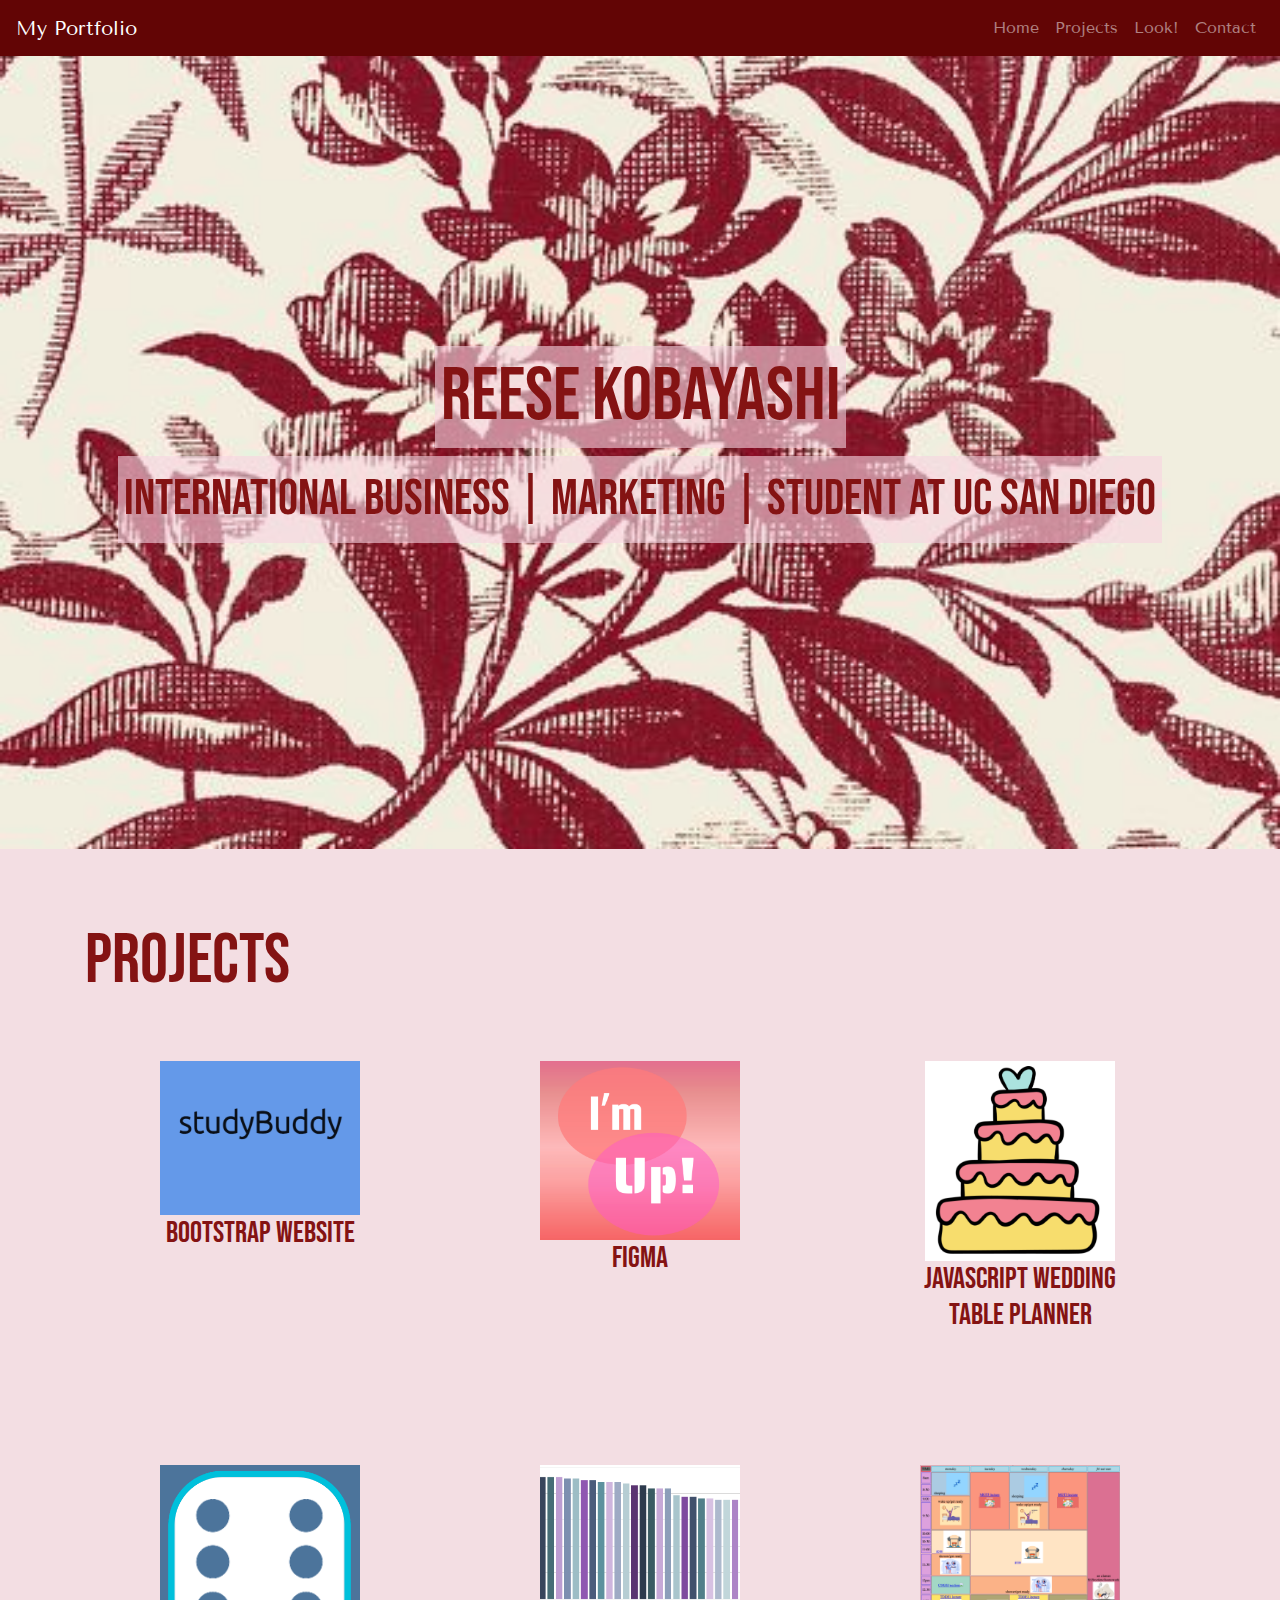
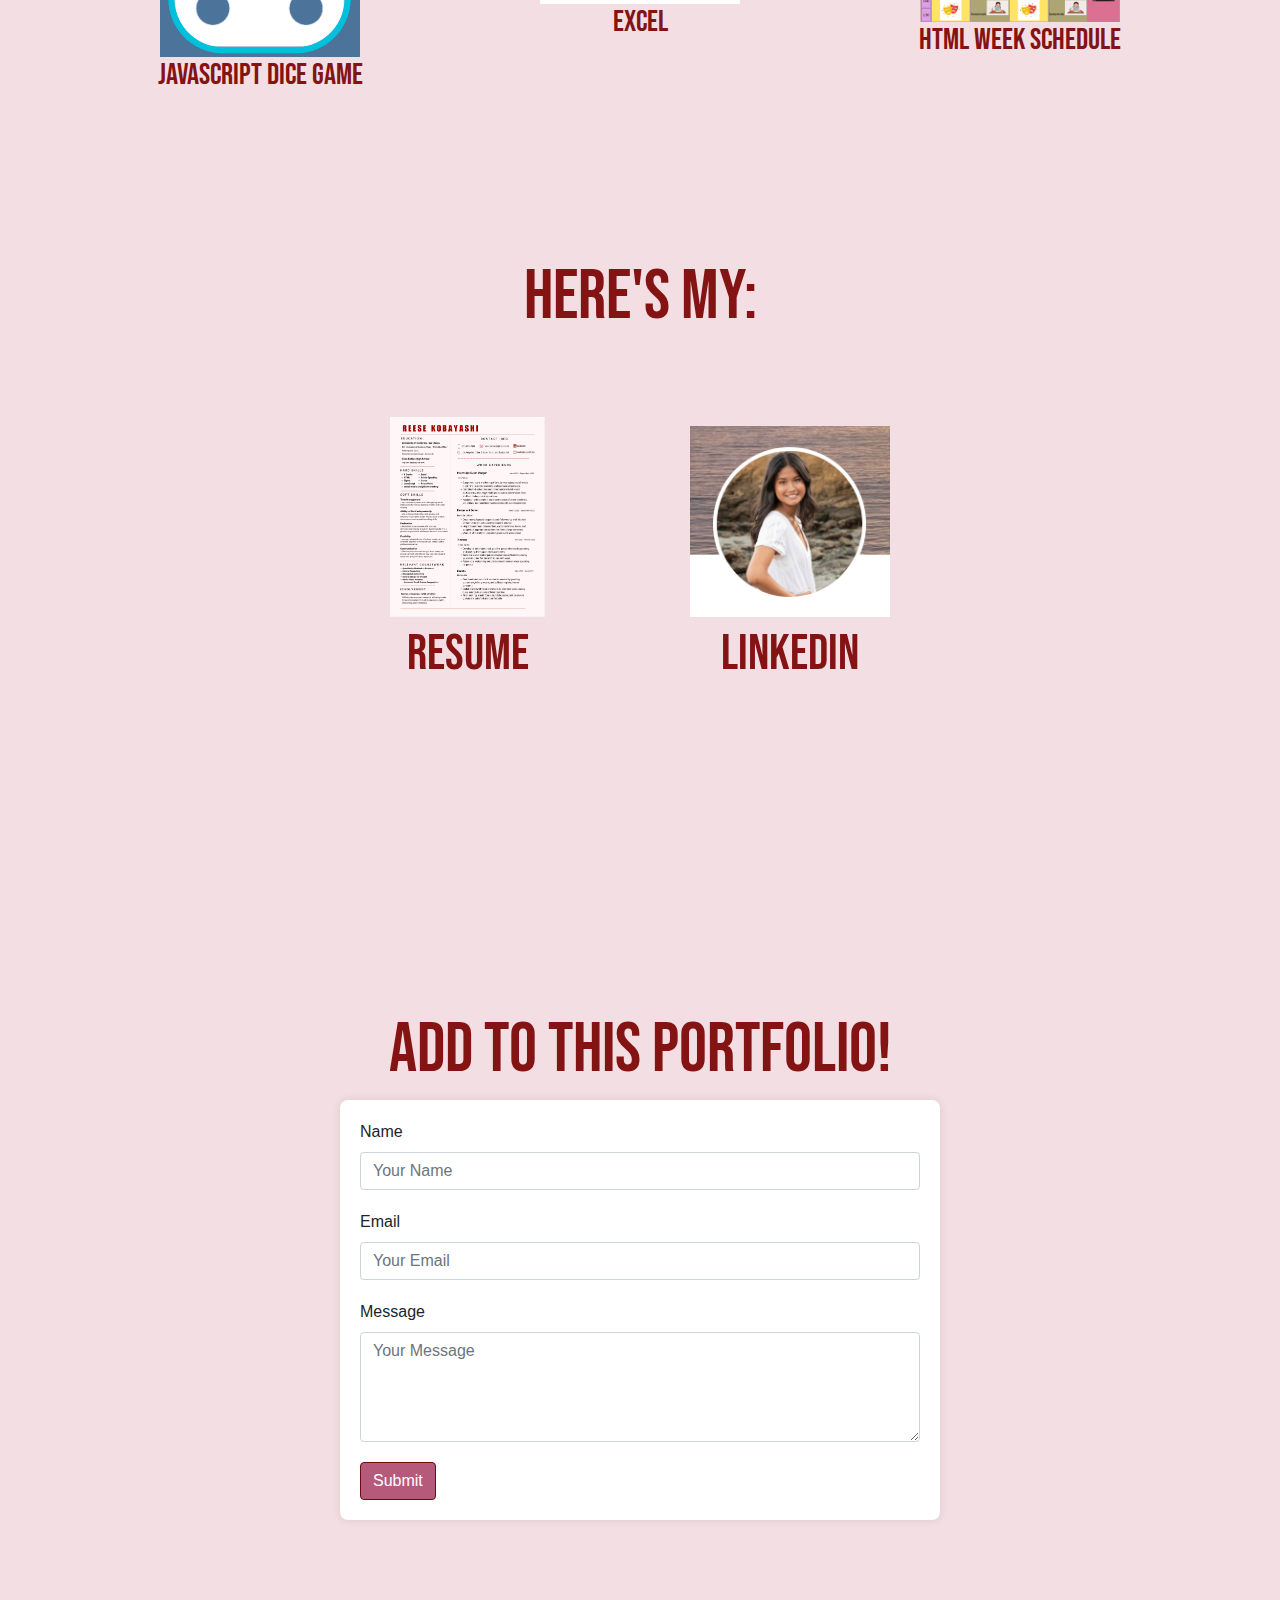
<file: COGS 3/final portfolio/index.html>
<!DOCTYPE html>
<html lang="en">
<head>
    <meta charset="UTF-8">
    <meta name="viewport" content="width=device-width, initial-scale=1.0">
    <title>My Portfolio</title>
    <!-- Bootstrap CDN Link -->
    <link rel="stylesheet" href="https://stackpath.bootstrapcdn.com/bootstrap/4.3.1/css/bootstrap.min.css" integrity="sha384-ggOyR0iXCbMQv3Xipma34MD+dH/1fQ784/j6cY/iJTQUOhcWr7x9JvoRxT2MZw1T" crossorigin="anonymous">
    <link rel="stylesheet" href="portfolio.css"> <!-- Link to your styles.css file -->
    <link rel="preconnect" href="https://fonts.googleapis.com">
<link rel="preconnect" href="https://fonts.gstatic.com" crossorigin>
<link href="https://fonts.googleapis.com/css2?family=Bebas+Neue&display=swap" rel="stylesheet">
<link rel="preconnect" href="https://fonts.googleapis.com">
<link rel="preconnect" href="https://fonts.gstatic.com" crossorigin>
<link href="https://fonts.googleapis.com/css2?family=Staatliches&family=Tenor+Sans&display=swap" rel="stylesheet">
</head>
<body>

<!-- Navigation Bar -->
<nav class="navbar navbar-expand-lg navbar-dark custom-navbar fixed-top">
    <a class="navbar-brand" href="#">My Portfolio</a>
    <button class="navbar-toggler" type="button" data-toggle="collapse" data-target="#navbarNav" aria-controls="navbarNav" aria-expanded="false" aria-label="Toggle navigation">
        <span class="navbar-toggler-icon"></span>
    </button>
    <div class="collapse navbar-collapse" id="navbarNav">
        <ul class="navbar-nav ml-auto">
            <li class="nav-item">
                <a class="nav-link" href="#home">Home</a>
            </li>
            <li class="nav-item">
                <a class="nav-link" href="#projects">Projects</a>
            </li>
            <li class="nav-item">
                <a class="nav-link" href="#contact">Look!</a>
            </li>
            <li class="nav-item">
                <a class="nav-link" href="#contactForm">Contact</a>
            </li>
        </ul>
    </div>
</nav>

<!-- Header Section -->
<header id="home">
    <div class="container">
        <h1><span class="highlight-text">Reese Kobayashi</span></h1>
        <p><span class="highlight-text" class="stuff">international business | marketing | student at UC San Diego</span></p>
    </div>
</header>

<!-- Projects Section -->
<section id="projects">
    <div class="container">
        <h2>Projects</h2>
        <div class="row justify-content-center">
            <!-- Project 1 -->
            <div class="col-md-4 mb-4">
                <div class="project-box">
                    <a href="http://127.0.0.1:5500/KobayashiLab3.html" target="_blank">
                        <img src="images/Screenshot 2023-12-14 at 7.35.25 PM.png" alt="Project 1">
                        <h3>Bootstrap website</h3>
                    </a>
                </div>
            </div>
            <!-- Project 2 -->
            <div class="col-md-4 mb-4">
                <div class="project-box">
                    <a href="https://www.figma.com/proto/1ag4mIz1DXHiiPdto4S2rB/COGS-3-figma-lab?type=design&node-id=2-5&t=4RuFqS2H6Z56NGk9-1&scaling=scale-down&page-id=0%3A1&mode=design" target="_blank">
                        <img src="images/Screenshot 2023-12-14 at 7.06.40 PM.png" alt="Project 2">
                        <h3>Figma</h3>
                    </a>
                </div>
            </div>
            <!-- Project 3 -->
            <div class="col-md-4 mb-4">
                <div class="project-box">
                    <a href="http://127.0.0.1:5500/cgs3xzzWedding.html" target="_blank">
                        <img src="images/Screenshot 2023-12-14 at 7.23.07 PM.png" alt="Project 3">
                        <h3>JavaScript wedding table planner</h3>
                    </a>
                </div>
            </div>
        </div>
        <div class="row justify-content-center">
            <!-- Project 4 -->
            <div class="col-md-4 mb-4">
                <div class="project-box">
                    <a href="http://127.0.0.1:5500/dice.html" target="_blank">
                        <img src="images/Screenshot 2023-12-14 at 2.48.00 PM.png" alt="Project 4">
                        <h3>Javascript dice game</h3>
                    </a>
                </div>
            </div>
            <!-- Project 5 -->
            <div class="col-md-4 mb-4">
                <div class="project-box">
                    <a href="images/cgs3xzz Data-1.xlsx" target="_blank">
                        <img src="images/Screenshot 2023-12-14 at 2.42.27 PM.png" alt="Project 5">
                        <h3>Excel</h3>
                    </a>
                </div>
            </div>
            <!-- Project 6 -->
            <div class="col-md-4 mb-4">
                <div class="project-box">
                    <a href="http://127.0.0.1:5500/KobayashiLab2.html" target="_blank">
                        <img src="images/Screenshot 2023-12-14 at 2.19.56 PM.png" alt="Project 6">
                        <h3>html week schedule</h3>
                    </a>
                </div>
            </div>
        </div>
    </div>
</section>


<!-- Contact Section -->
<section id="contact">
    <div class="container">
        <h2>Here's my:</h2>
        <!-- Resume Link -->
        <div class="contact-box">
            <a href="images/Kobayashi Resume (1).pdf" target="_blank">
                <img src="images/Screenshot 2023-12-12 at 9.24.06 PM.png" alt="Resume">
                <p>Resume</p>
            </a>
        </div>

            <!-- LinkedIn URL -->
            <div class="contact-box">
                <a href="https://www.linkedin.com/in/reese-kobayashi/" target="_blank">
                    <img src="images/Screenshot 2023-12-12 at 9.07.09 PM.png" alt="LinkedIn">
                    <p>LinkedIn</p>
                </a>
            </div>
    </div>
</section>

<section id="Add">
    <div>
    <h2>Add to this portfolio!</h2>
    <form id="contactForm">
    <div class="form-group">
        <label for="name">Name</label>
        <input type="text" class="form-control" id="name" placeholder="Your Name">
    </div>
    <div class="form-group">
        <label for="email">Email</label>
        <input type="email" class="form-control" id="email" placeholder="Your Email">
    </div>
    <div class="form-group">
        <label for="message">Message</label>
        <textarea class="form-control" id="message" rows="4" placeholder="Your Message"></textarea>
    </div>
    <button type="button" class="btn btn-primary" onclick="submitForm()">Submit</button>
    </form>
    </div>
</section>

<script>
    function submitForm() {
        // Perform form submission logic here

        // Clear the form after submission
        document.getElementById("contactForm").reset();
    }
</script>

<!-- Footer Section -->
<footer>
</footer>

<!-- Bootstrap JS and Popper.js CDN Links -->
<script src="https://code.jquery.com/jquery-3.3.1.slim.min.js" integrity="sha384-q8i/X+965DzO0rT7abK41JStQIAqVgRVzpbzo5smXKp4YfRvH+8abtTE1Pi6jizo" crossorigin="anonymous"></script>
<script src="https://cdn.jsdelivr.net/npm/@popperjs/core@2.11.6/dist/umd/popper.min.js" integrity="sha384-T7LvVz6pF1fAgtDKkZc5RrP9cC5aI7D6Vdquh/JFk5K59YYjag5MQWZXzep0KT9F" crossorigin="anonymous"></script>
<script src="https://stackpath.bootstrapcdn.com/bootstrap/4.3.1/js/bootstrap.min.js" integrity="sha384-JjSmVgyd0p3pXB1rRibZUAYoIIy6OrQ6VrjIEaFf/nJGzIxFDsf4x0xIM+B07jRM" crossorigin="anonymous"></script>
</body>
</html>
</file>
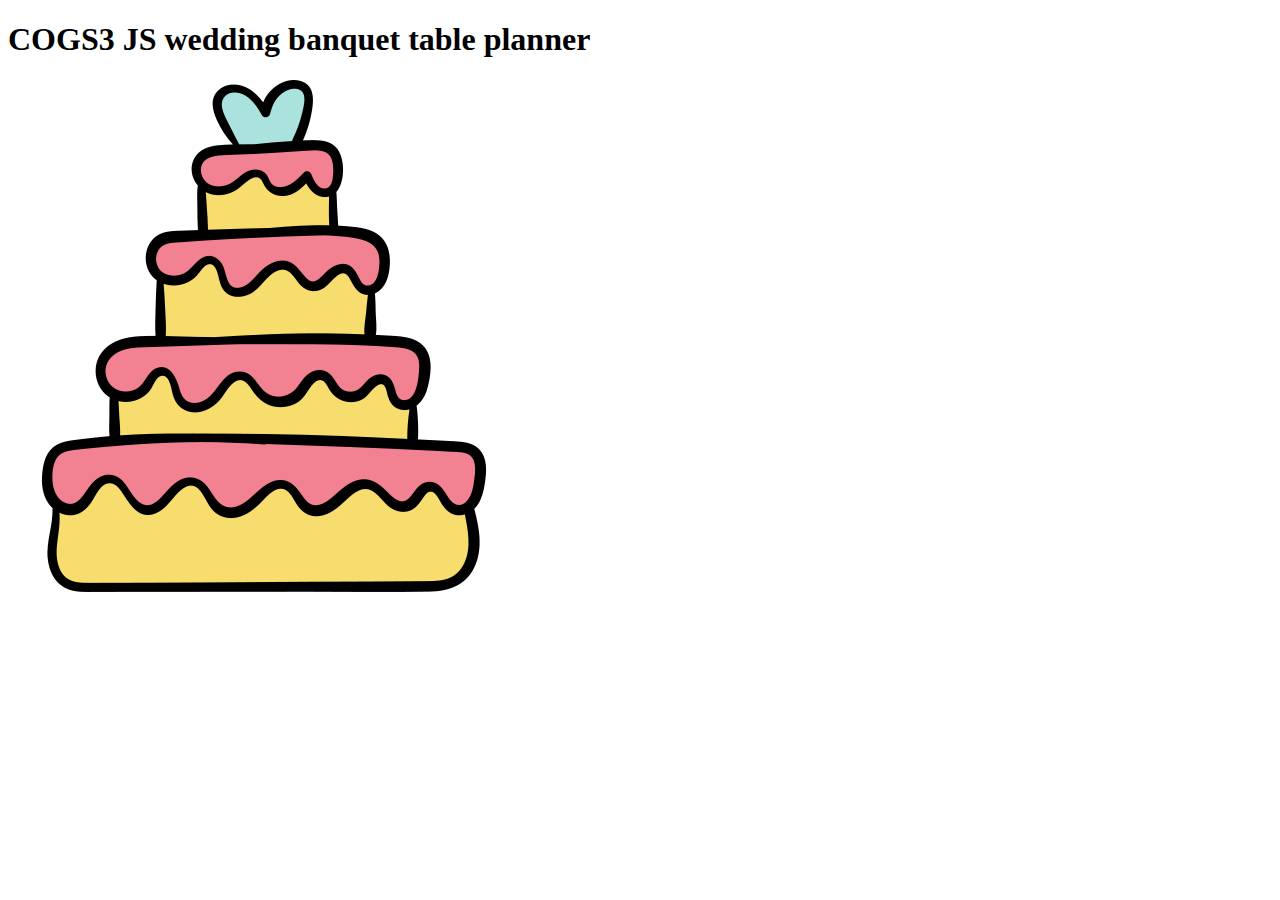
<file: COGS 3/cgs3xzzWedding.html>
<!DOCTYPE html>
<html>
<head>
    <title>COGS3 JS wedding banquet table planner</title>
</head>
<body>
    <h1>COGS3 JS wedding banquet table planner</h1>
    <img src="weddingimages/1058345.png">

    <script>
        
        function distributeGuestsAtEachTable(totalGuests, numberOfTables) {
            let guestsPerTable = Math.floor(totalGuests / numberOfTables);
            let remainingGuests = totalGuests % numberOfTables;

            return {
                totalGuests: totalGuests,
                numberOfTables: numberOfTables,
                guestsPerTable: guestsPerTable,
                remainingGuests: remainingGuests
            };
        }

        let totalGuestsInput = prompt("How Many Guests Do You Have?");
        let numberOfTablesInput = prompt("How Many Tables Do You Want?");

        let totalGuests = parseInt(totalGuestsInput);
        let numberOfTables = parseInt(numberOfTablesInput);

        if (isNaN(totalGuests) || isNaN(numberOfTables) || totalGuests < 1 || numberOfTables < 1) {
            alert("Invalid input. Please enter valid positive numbers greater than one.");
        } else {
            let result = distributeGuestsAtEachTable(totalGuests, numberOfTables);
        alert(`Your ${totalGuests} guests will be seated as follows: ${result.numberOfTables - result.remainingGuests > 0 ? result.numberOfTables - result.remainingGuests + " table" + (result.numberOfTables - result.remainingGuests > 1 ? "s" : "") + " of " + result.guestsPerTable : ""}${result.numberOfTables - result.remainingGuests > 0 && result.remainingGuests > 0 ? ", and " : ""}${result.remainingGuests > 0 ? result.remainingGuests + " table" + (result.remainingGuests > 1 ? "s" : "") + " of " + (result.guestsPerTable + 1) : ""}.`);
        }
    </script>
</body>
</html>
</file>
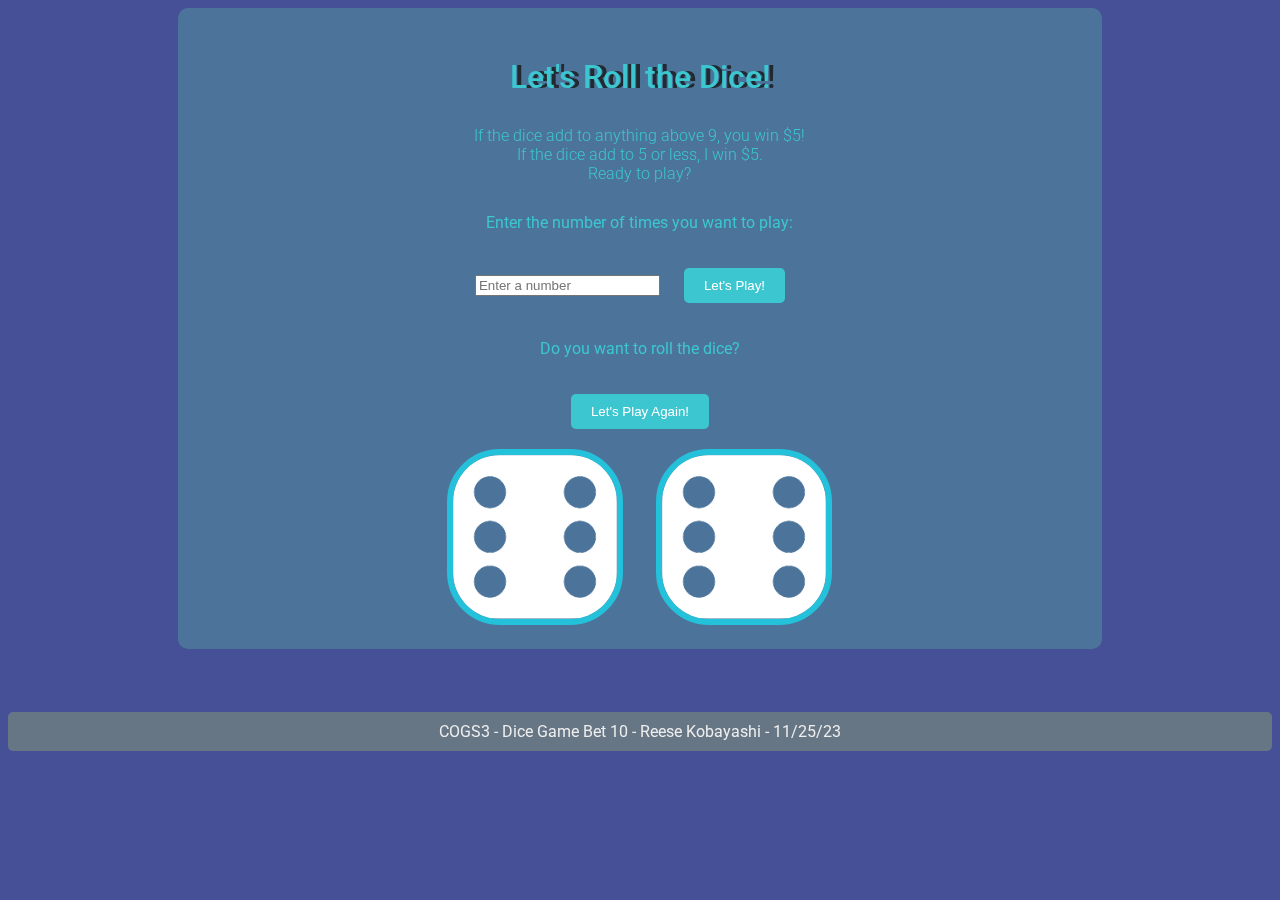
<file: COGS 3/dice.html>
<!DOCTYPE html>
<html lang="en" dir="ltr">

<head>
  <meta charset="utf-8">
  <title>COGS3 - Best of 10!</title>
  <link rel="stylesheet" href="styles.css">
  <link href="https://fonts.googleapis.com/css2?family=Roboto:wght@100;300;400;500;900&display=swap" rel="stylesheet">
</head>

<body>

  <div class="container">
    <!-- Reports the values of the die and the sum -->
    <h1>Let's Roll the Dice!</h1>

    <!-- Reports the outcome of the bet -->
    <h2>
      If the dice add to anything above 9, you win $5! <br>
      If the dice add to 5 or less, I win $5. <br>
      Ready to play?
    </h2>

    <!-- JS will input the content -->
    <h3></h3>

    <div>
      <p>Enter the number of times you want to play:</p>
      <input type="number" id="numPlays" placeholder="Enter a number">
      <button class="myBtn" onclick="letsPlay()">Let's Play!</button>
    </div>
    <div>
      <p> Do you want to roll the dice? </p>
      <button class="myBtn" onclick="letsPlay()">Let's Play Again!</button>
    </div>

    <div class="dice">
      <img class="img1" src="images/dice6.png">
    </div>

    <div class="dice">
      <img class="img2" src="images/dice6.png">
    </div>
  </div>

  <footer>
    COGS3 - Dice Game Bet 10 - Reese Kobayashi - 11/25/23
  </footer>

  <script src="index.js" charset="utf-8"></script>

</body>

</html>
</file>
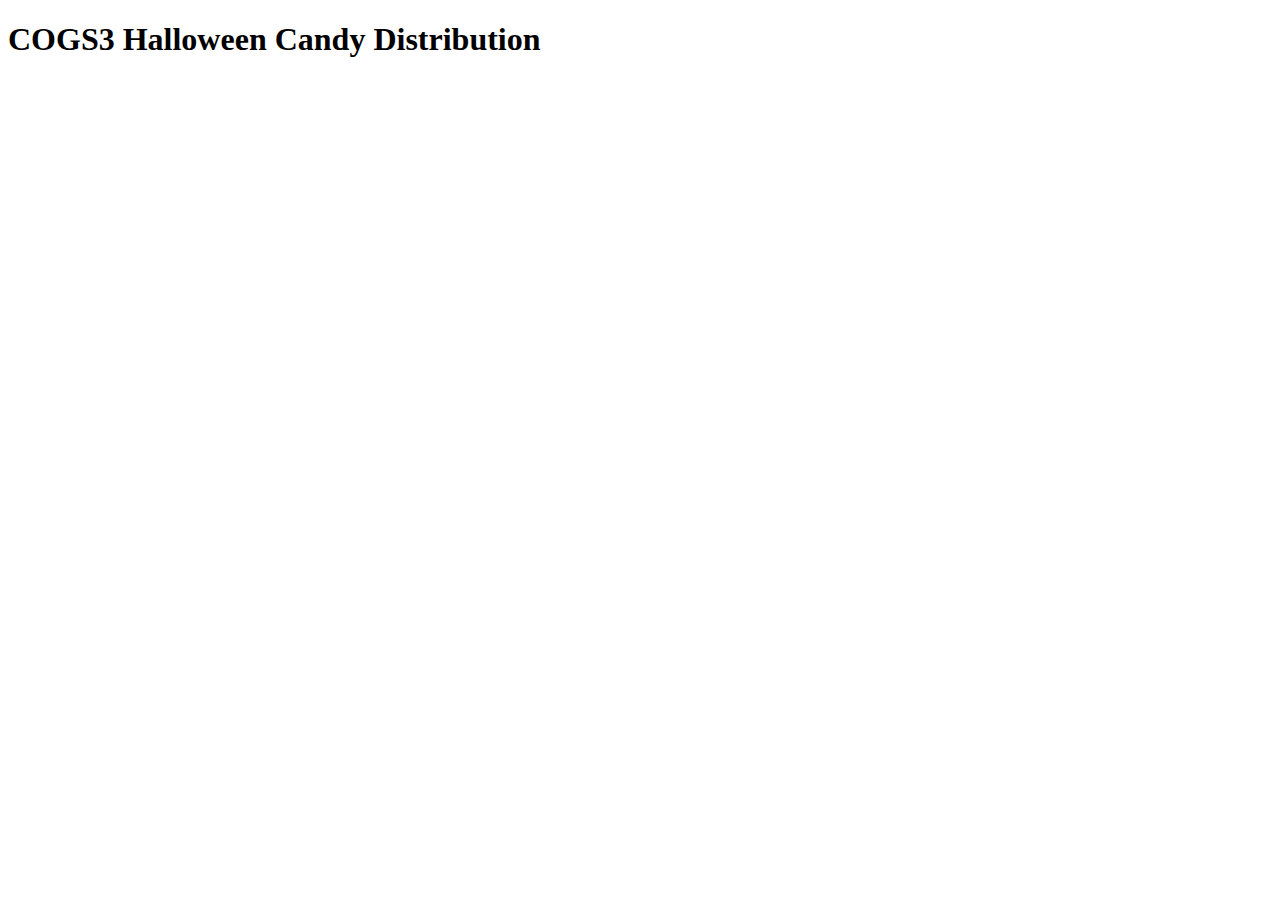
<file: COGS 3/JS_inClass_3_halloweenQUIZ.html>
<!DOCTYPE html>
<html lang="en">

<head>
    <meta charset="UTF-8">
    <title>Halloween Candy Distribution</title>
</head>

<body>
    <h1>COGS3 Halloween Candy Distribution</h1>

    <script>
        function distributeCandyWithLeftovers(totalCandy, numberOfKids) {
            let candyPerKid = Math.floor(totalCandy/numberOfKids );
            let leftoverCandy = totalCandy % numberOfKids ;

            return {
                totalCandy: totalCandy,
                numberOfKids: numberOfKids,
                candyPerKid: candyPerKid,
                leftoverCandy: leftoverCandy
            }
        }

        // A prompt is easy to get user input
        let totalCandyInput = prompt("Enter the total amount of candy:");
        let numberOfKidsInput = prompt("Enter the number of kids:");

        // convert the input into numeric data types
        let totalCandy = parseInt(totalCandyInput);
        let numberOfKids = parseInt(numberOfKidsInput);

        // it is good programming practice to validate the input 
        if (isNaN(totalCandy) || isNaN(numberOfKids) || totalCandy < 0 || numberOfKids <= 0) {
            alert("Invalid input. Please enter valid positive numbers.");
        } else {
            let result = distributeCandyWithLeftovers(totalCandy, numberOfKids);
            alert(`Each kid gets ${result.candyPerKid} pieces of candy.\nYou get to keep ${result.leftoverCandy} pieces of candy.`);
        }
    </script>
</body>

</html>
</file>
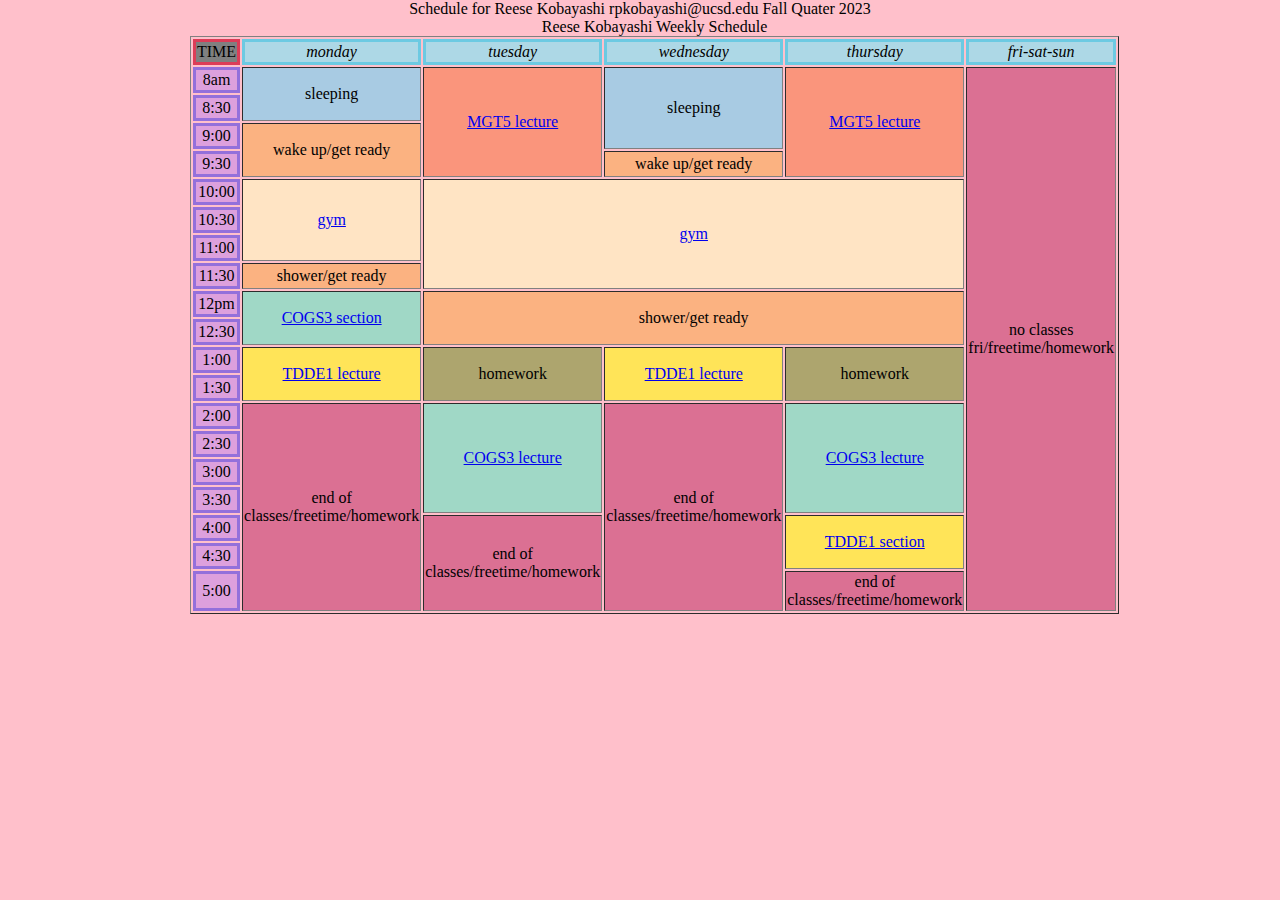
<file: COGS 3/KobayashiLab2.html>
<!DOCTYPE html>
<html>
    <head>
        <link rel="stylesheet" href="css/styleLab2.css"        

        <h2>Schedule for Reese Kobayashi rpkobayashi@ucsd.edu Fall Quater 2023</h2>

    </head>
    <body>
        <table border="1">
            <caption>Reese Kobayashi Weekly Schedule</caption>
            <tr>
                <td class="time">TIME</td>
                <td class="tablehead">monday</td>
                <td class="tablehead">tuesday</td>
                <td class="tablehead">wednesday</td>
                <td class="tablehead">thursday</td>
                <td class="tablehead">fri-sat-sun</td>
            </tr>
            <tr>
                <td class="timehead">8am</td>
                <td rowspan="2" class="sleeping">sleeping</td>
                <td rowspan="4" class="mgt"><a href="https://catalog.ucsd.edu/courses/MGT.html">MGT5 lecture </a></td>
                <td rowspan="3" class="sleeping">sleeping</td>
                <td rowspan="4" class="mgt"><a href="https://catalog.ucsd.edu/courses/MGT.html">MGT5 lecture </a></td>
                <td rowspan="19" class="freetime">no classes fri/freetime/homework</td>
            </tr>
            <tr>
                <td class="timehead">8:30</td>
            </tr>
            <tr>
                <td class="timehead">9:00</td>
                <td rowspan="2" class="getready">wake up/get ready</td>
            </tr>
            <tr>
                <td class="timehead">9:30</td>
                <td class="getready">wake up/get ready</td>
            </tr>
            <tr>
                <td class="timehead">10:00</td>
                <td rowspan="3" class="gym"><a href="https://recreation.ucsd.edu/">gym</a></td>
                <td rowspan="4" colspan="3" class="gym"><a href="https://recreation.ucsd.edu/">gym</a></td>
            </tr>
            <tr>
                <td class="timehead">10:30</td>
            </tr>
            <tr>
                <td class="timehead">11:00</td>
            </tr>
            <tr>
                <td class="timehead">11:30</td>
                <td class="getready">shower/get ready</td>
            </tr>
            <tr>
                <td class="timehead">12pm</td>
                <td rowspan="2" class="cogs"><a href="https://pages.ucsd.edu/~mboyle/COGS3/index.html">COGS3 section</a></td>
                <td rowspan="2" colspan="3" class="getready">shower/get ready</td>
            </tr>
            <tr>
                <td class="timehead">12:30</td>
            </tr>
            <tr>
                <td class="timehead">1:00</td>
                <td rowspan="2" class="tdde"><a href="https://theatre.ucsd.edu/academics/graduate/design-mfa.html">TDDE1 lecture</a></td>
                <td rowspan="2" class="homework">homework</td>
                <td rowspan="2" class="tdde"><a href="https://theatre.ucsd.edu/academics/graduate/design-mfa.html">TDDE1 lecture</a></td>
                <td rowspan="2" class="homework">homework</td>
            </tr>
            <tr>
                <td class="timehead">1:30</td>
            </tr>
            <tr>
                <td class="timehead">2:00</td>
                <td rowspan="7" class="freetime">end of classes/freetime/homework</td>
                <td rowspan="4" class="cogs"><a href="https://pages.ucsd.edu/~mboyle/COGS3/index.html">COGS3 lecture</a></td>
                <td rowspan="7" class="freetime">end of classes/freetime/homework</td>
                <td rowspan="4" class="cogs"><a href="https://pages.ucsd.edu/~mboyle/COGS3/index.html">COGS3 lecture</a></td>
            </tr>
            <tr>
                <td class="timehead">2:30</td>
            </tr>
            <tr>
                <td class="timehead">3:00</td>
            </tr>
            <tr>
                <td class="timehead">3:30</td>
            </tr>
            <tr>
                <td class="timehead">4:00</td>
                <td rowspan="3" class="freetime">end of classes/freetime/homework</td>
                <td rowspan="2" class="tdde"><a href="https://theatre.ucsd.edu/academics/graduate/design-mfa.html">TDDE1 section</a></td>
            </tr>
            <tr>
                <td class="timehead">4:30</td>
            </tr>
            <tr>
                <td class="timehead">5:00</td>
                <td class="freetime">end of classes/freetime/homework</td>
            </tr>
        </table>
    </body>
</html>
</file>
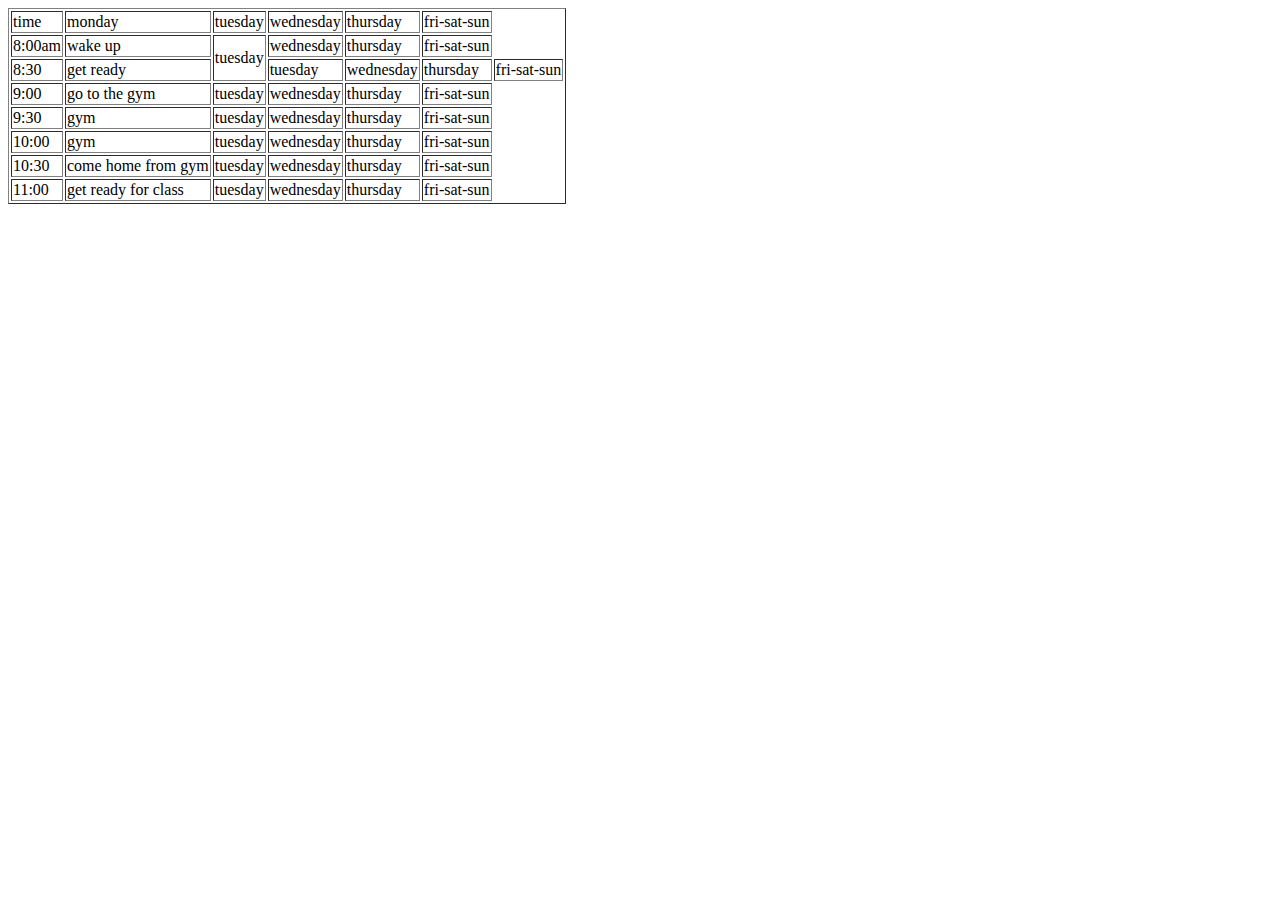
<file: COGS 3/Week2Lecture1.html>
<!DOCTYPE html>
<html>
 <head>
    <title>HTML Tables</title>
</head>  
<body>
    <table border="1">
        <!--header-->
        <tr>
            <td>time</td>
            <td>monday</td>
            <td>tuesday</td>
            <td>wednesday</td>
            <td>thursday</td>
            <td>fri-sat-sun</td>
        </tr>
        <!--8am-->
        <tr>
            <td>8:00am</td>
            <td >wake up</td>
            <td rowspan="2">tuesday</td>
            <td>wednesday</td>
            <td>thursday</td>
            <td>fri-sat-sun</td>
        </tr>
        <tr>
            <td>8:30</td>
            <td>get ready</td>
            <td>tuesday</td>
            <td>wednesday</td>
            <td>thursday</td>
            <td>fri-sat-sun</td>
        </tr>
        <tr>
            <td>9:00</td>
            <td>go to the gym</td>
            <td>tuesday</td>
            <td>wednesday</td>
            <td>thursday</td>
            <td>fri-sat-sun</td>
        </tr>
        <tr>
            <td>9:30</td>
            <td>gym</td>
            <td>tuesday</td>
            <td>wednesday</td>
            <td>thursday</td>
            <td>fri-sat-sun</td>
        </tr>
        <tr>
            <td>10:00</td>
            <td>gym</td>
            <td>tuesday</td>
            <td>wednesday</td>
            <td>thursday</td>
            <td>fri-sat-sun</td>
        </tr>
        <tr>
            <td>10:30</td>
            <td>come home from gym</td>
            <td>tuesday</td>
            <td>wednesday</td>
            <td>thursday</td>
            <td>fri-sat-sun</td>
        </tr>
        <tr>
            <td>11:00</td>
            <td>get ready for class</td>
            <td>tuesday</td>
            <td>wednesday</td>
            <td>thursday</td>
            <td>fri-sat-sun</td>
        </tr>
    </table>
</body> 
</html>
</file>
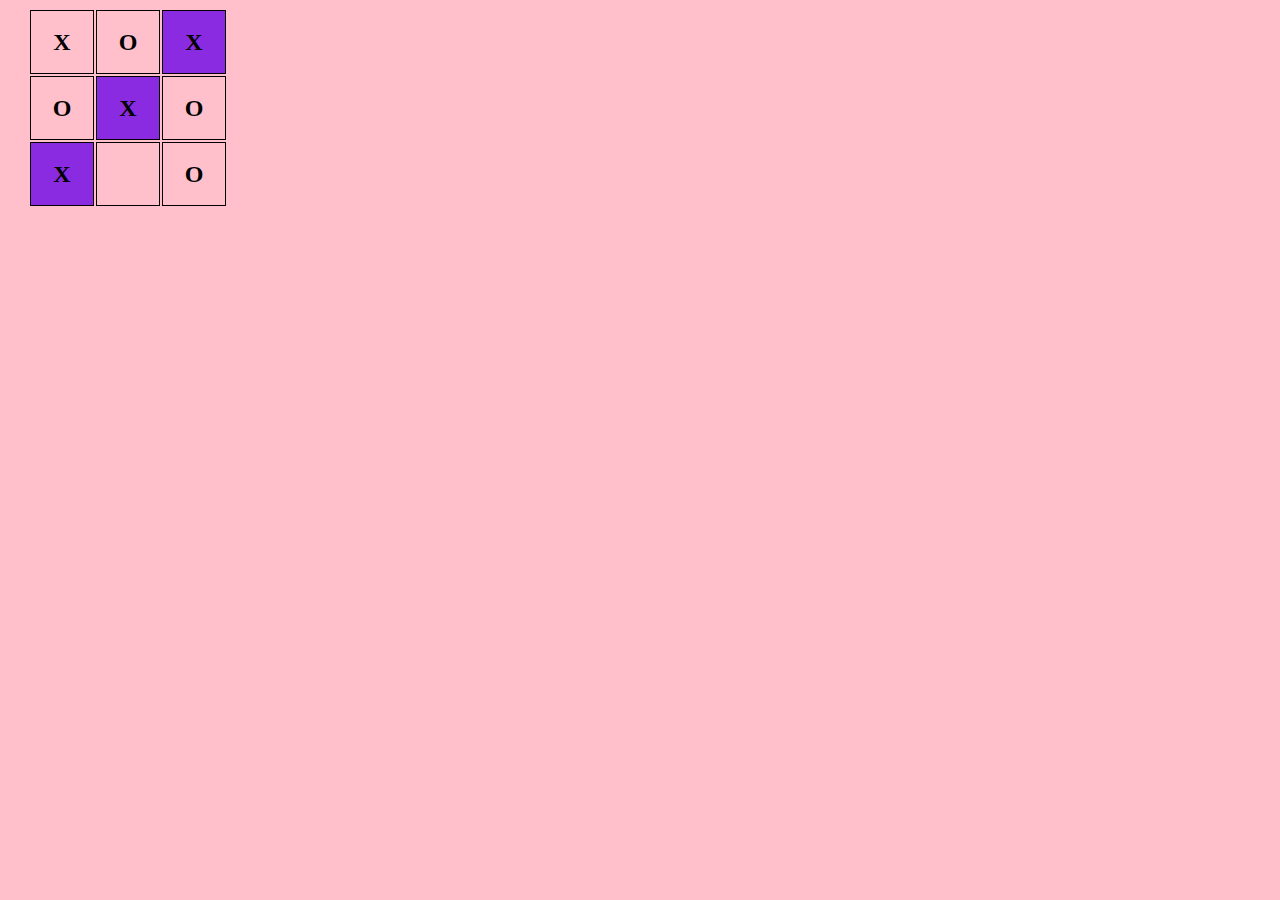
<file: COGS 3/ cogsimages/Tic Tac Toe COGS3 Style.html>
<!DOCTYPE html>
<!-- saved from url=(0065)https://pages.ucsd.edu/~mboyle/COGS3/demos/starter_ticTacToe.html -->
<html lang="en"><head><meta http-equiv="Content-Type" content="text/html; charset=UTF-8">

<meta name="viewport" content="width=device-width, initial-scale=1.0">
<title>Tic Tac Toe COGS3 Style</title>

<style>
body {
 width: 600px;
 margin 0 auto;
 
 background-color: pink;
 padding: 0 20px 20px 20px;
}
.tictactoe {
    border: 1px solid black;
    width: 60px;
    height: 60px;
    text-align: center;
    vertical-align: middle;
    font-size: 24px;
    font-weight: bold;
}
.win {
    background-color: blueviolet;
 }
</style>
</head>
<body>
<table>
    <tbody><tr>
        <td class="tictactoe">X</td>
        <td class="tictactoe">O</td>
        <td class="tictactoe win">X</td>
    </tr>
    <tr>
        <td class="tictactoe">O</td>
        <td class="tictactoe win">X</td>
        <td class="tictactoe">O</td>
    </tr>
    <tr>
        <td class="tictactoe win">X</td>
        <td class="tictactoe"></td>
        <td class="tictactoe">O</td>
    </tr>
</tbody></table>

</body></html>
</file>
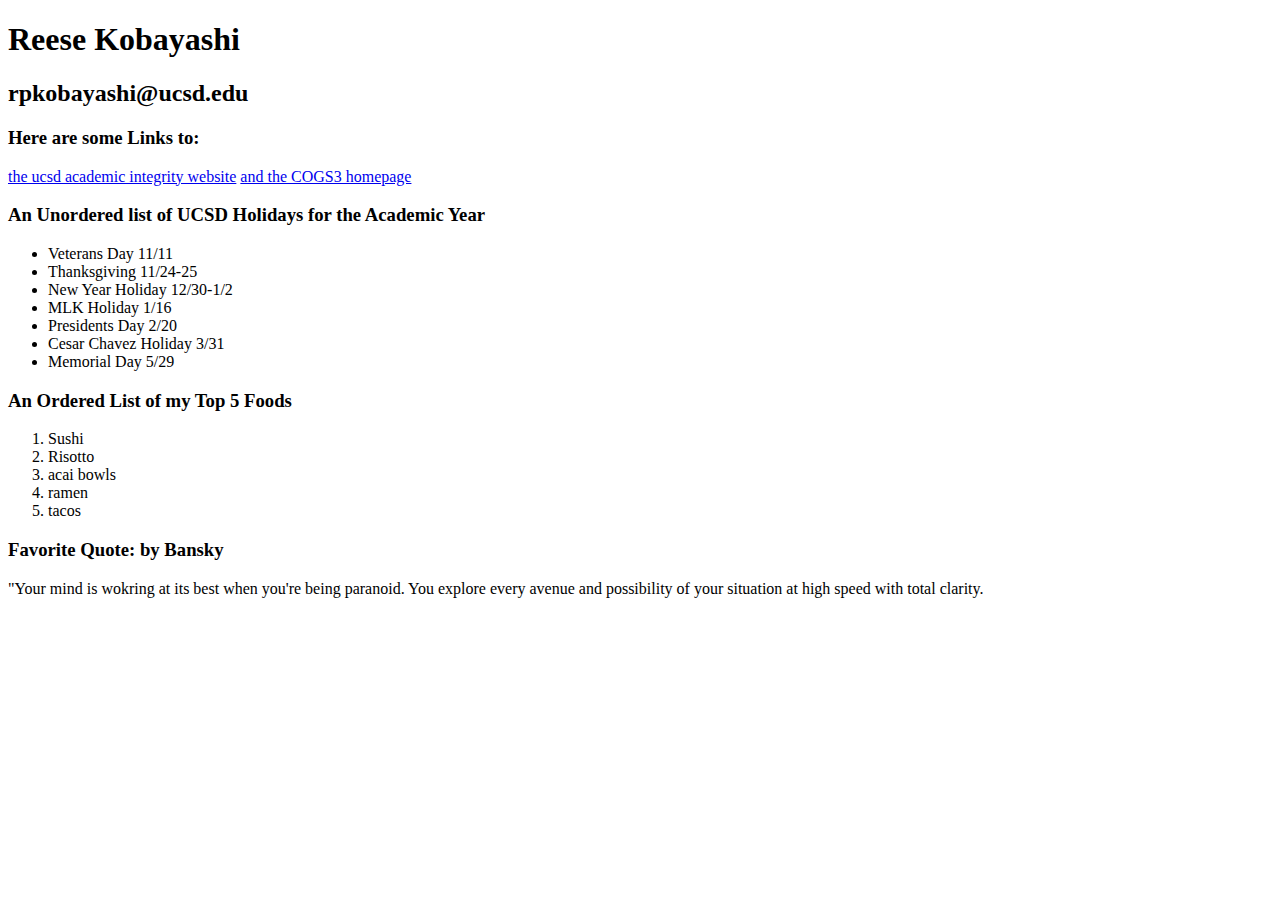
<file: COGS 3/Lab 1/KobayashiLab1PartA.html>
<!DOCTYPE html>
<html>
<body>
    <h1>Reese Kobayashi</h1>
    <h2>rpkobayashi@ucsd.edu</h2>
    <h3>Here are some Links to:</h3>
    <a href="https://academicintegrity.ucsd.edu/">the ucsd academic integrity website</a>
    <a href="https://pages.ucsd.edu/~mboyle/COGS3/index.html"> and the COGS3 homepage</a>
    <h3>An Unordered list of UCSD Holidays for the Academic Year</h3>
    <ul>
        <li>Veterans Day 11/11</li>
        <li>Thanksgiving 11/24-25</li>
        <li>New Year Holiday 12/30-1/2</li>
        <li>MLK Holiday 1/16</li>
        <li>Presidents Day 2/20</li>
        <li>Cesar Chavez Holiday 3/31</li>
        <li>Memorial Day 5/29</li>
    </ul>
    <h3>An Ordered List of my Top 5 Foods</h3>
    <ol>
        <li>Sushi</li>
        <li>Risotto</li>
        <li>acai bowls</li>
        <li>ramen</li>
        <li>tacos</li>
    </ol>
    <h3>Favorite Quote: by Bansky</h3>
    <p>"Your mind is wokring at its best when you're being paranoid. 
        You explore every avenue and possibility of your situation
        at high speed with total clarity.</p>
</body>
</html>
</file>
<file: COGS 3/final portfolio/portfolio.css>
/* Additional Styles */

body {
    padding-top: 56px;
    background-color: #e9c3cd8e;
}

.custom-navbar {
    background-color: #620505; /* Dark red color */
}

.navbar-brand,
.navbar-nav .nav-link,
footer {
    font-family: 'Staatliches', sans-serif;
    font-family: 'Tenor Sans', sans-serif;}

h1 {
    font-family: 'Bebas Neue', sans-serif;
    color: #841313; /* Adjust text color */
    font-size: 75px;
} 

h2 {
    font-family: 'Bebas Neue', sans-serif;
    color: #841313; /* Adjust text color */
    font-size: 70px;
} 

p {
    font-family: 'Bebas Neue', sans-serif;
    color: #841313; /* Adjust text color */
    font-size: 50px;
} 

/* Improve Contact Form Styles */

/* Header Styles */
header {
    text-align: center;
    padding: 290px 0;
    font-size: 25px;
    background-image: url(images/d5fb7ae983c9021e49d9cf9c4e7abbb6.jpg);
    background-size: cover; /* Ensure the background image covers the entire section */
    background-position: center; /* Center the background image */
    color: white;
} 

.highlight-text {
    display: inline-block; /* Make the span a block-level element to fill the width */
    background-color: rgba(247, 213, 226, 0.608); /* Background color with some transparency */
    padding: 6px; /* Padding around the highlighted text */
}


form {
    max-width: 600px;
    margin: 0 auto;
    background-color: #fff; /* Form background color */
    padding: 20px;
    border-radius: 8px; /* Rounded corners */
    box-shadow: 0 0 10px rgba(0, 0, 0, 0.1); /* Add a subtle shadow */
    text-align: left;
}

.form-group {
    margin-bottom: 20px;
    text-align: left;
}

#projects {
    padding-top: 70px; /* Adjust the padding as needed */
}
.project-box {
    display: flex;
    flex-direction: column;
    align-items: center;
    text-align: center;
    margin: 50px;
}
.project-box img {
    max-width: 200px; /* Set the maximum width of the image */
    max-height: 200px;
}
h3 {
    font-size: 30px;
    font-family: 'Bebas Neue', sans-serif;
    color: #841313;
}
#contact {
    text-align: center; /* Center the content within the container */
    padding-top: 80px; /* Adjust the padding as needed */
    padding-bottom: 150px;
}

#Add {
    text-align: center; /* Center the content within the container */
    padding-top: 80px; /* Adjust the padding as needed */
    padding-bottom: 100px;
}

.contact-box {
    display: inline-block;
    text-align: center;
    margin: 70px; /* Adjust the margin for spacing between boxes */
}

.contact-box img {
    max-width: 200px; /* Set the maximum width of the image */
    max-height: 200px; /* Set the maximum height of the image */
}


.btn-primary {
    background-color: #b55a7b; /* Match button color with header */
    border-color: #6d0e0e;
}

.btn-primary:hover {
    background-color: #5e3448; /* Darken color on hover */
    border-color: #5e3446;
}

/* Responsive Design Adjustments */

@media (max-width: 768px) {
    header {
        padding: 80px 0; /* Adjust header padding for smaller screens */
    }
    .contact-box {
        margin: 40px; /* Adjust the margin for spacing between boxes */
    }
    /* Add more responsive adjustments as needed */
}
</file>
<file: COGS 3/styles.css>
.container {
    width: 70%;
    margin: auto;
    text-align: center;
    background-color: #4c749b; 
    color: #ffffff; 
    padding: 20px; 
    border-radius: 10px; 
  }
  
  .dice {
    text-align: center;
    display: inline-block;
  }
  
  body {
    background-color: #455096;
    font-family: 'Roboto', sans-serif;
  }
  
  h1 {
    margin: 30px;
    text-shadow: 5px 0 #232931;
    font-size: 2rem;
    font-weight: 500;
    color: #3cc6d0;
  }
  
  h2,
  h3 {
    margin: 30px;
    font-size: 1rem;
    font-weight: 300;
    color: #3cc6d0;
  }
  
  p {
    color: #3cc6d0;
  }
  
  img {
    width: 80%;
    border: 6px solid #3cc6d0; 
    border-radius: 30%;
    mix-blend-mode: hard-light;
  }
  
  .myBtn {
    margin: 20px; 
    background-color: #3cc6d0;
    color: #ffffff;
    padding: 10px 20px;
    cursor: pointer;
    border: none; 
    border-radius: 5px; 
  }
  
  footer {
    margin-top: 5%;
    color: #EEEEEE;
    text-align: center;
    font-family: 'Roboto', sans-serif;
    background-color: #677685; 
    padding: 10px; 
    border-radius: 5px;
  }
</file>
<file: COGS 3/css/styleLab2.css>
body {
width: 900px;
margin: 0 auto;
background-color: pink;
padding: 0 20px 20px 20px;
text-align: center;
}
.tablehead {
    background-color: lightblue;
    font-style: oblique;
    border: 3px solid rgb(108, 202, 226)
}
img {
    width: 100px
}
.timehead {
    background-color: plum;
    font-style: unset;
    border: 3px solid mediumpurple;
}
.time {
    background-color: grey;
    font-style: calc(60px);
    border: 3px solid rgb(220, 61, 88) 
}
.mgt {
    background-color: rgba(247, 126, 83, 0.653);
}
.gym {
    background-color: bisque;
}
.cogs {
    background-color: rgba(126, 224, 196, 0.739);
}
.tdde {
    background-color: rgba(255, 241, 44, 0.726);
}
a:visited {
    color: red;
}
a:hover {
    color: white;
    background: black;
}
.left {
    text-align: left;
}
.sleeping {
    background-color: rgba(135, 207, 235, 0.721);
}
.getready {
    background-color: rgba(246, 160, 39, 0.453);
}
.freetime {
    background-color: palevioletred;
}
.homework {
    background-color: rgba(106, 142, 35, 0.548);
}
</file>
